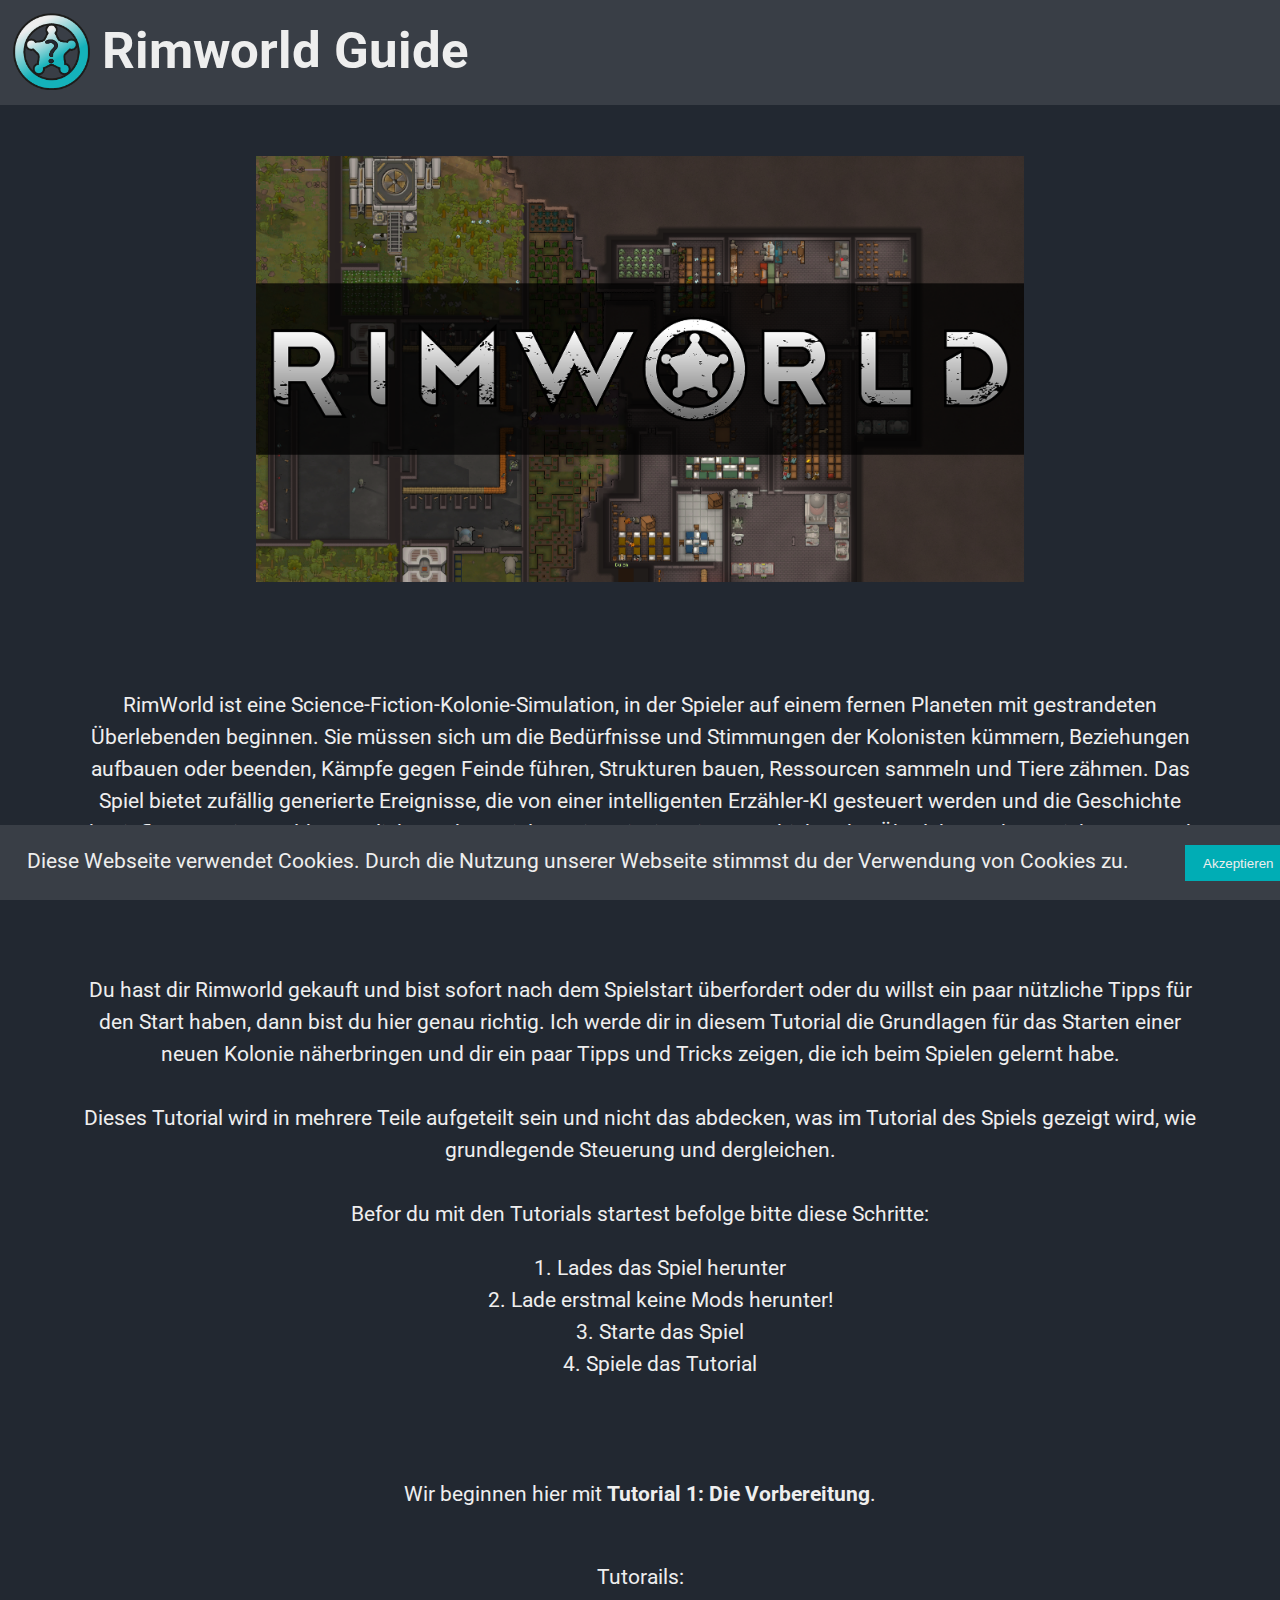
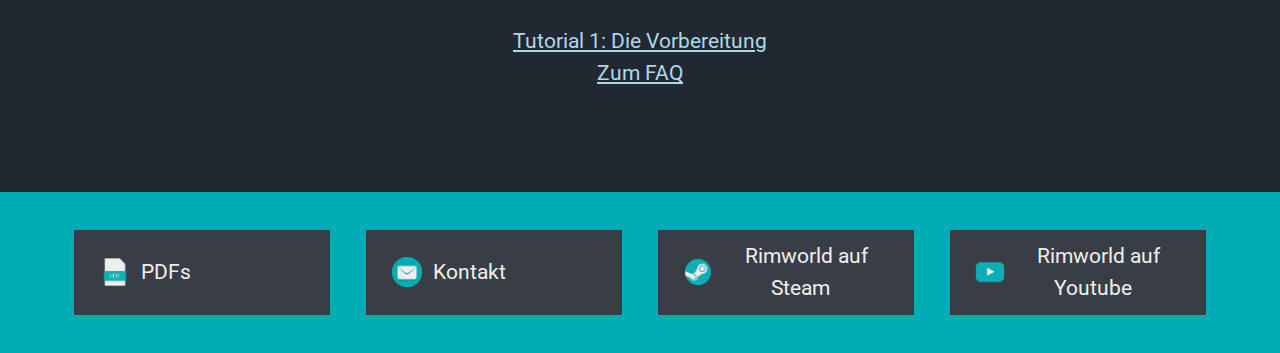
<file: index.html>
<!DOCTYPE html>
<html>
    <head>
        <meta charset="UTF-8" />
        <link rel="stylesheet" href="main-style.css">
        <title>Rimworld Guide</title>

        <!--Icon oben im Reiter-->
        <link rel="icon" type="image/x-icon" href="Bilder/RimGuideklein.png">

        <!--Für Schriftart von Google fonts-->
        <link rel="preconnect" href="https://fonts.googleapis.com">
        <link rel="preconnect" href="https://fonts.gstatic.com" crossorigin>
        <link
            href="https://fonts.googleapis.com/css2?family=Roboto:wght@300;700&display=swap"
            rel="stylesheet">

        <script src="scripts.js"></script> <!--Scripts einbinden-->
    </head>

    <body onload=cookiecheck()> <!--es wird nach cookies gesucht beim Laden der Seite-->
        <!--Hier ist die Navbar oben an der Seite-->
        <div class="title">
            <img src="Bilder/RimGuideklein.png" alt="Rimworld Giude Logo"
                class="logo">
            Rimworld Guide
        </div>

        <!--Das ist das Titelbild-->
        <div>
            <img src="Bilder/frontimage.png" alt="Rimworld Logo by Pjotre"
                id="frontpicture">
        </div>

        <!--Hier ist der Text auf der Seite-->
        <div class="introtext">
            <p>
                RimWorld ist eine Science-Fiction-Kolonie-Simulation, in der
                Spieler auf einem fernen Planeten mit gestrandeten Überlebenden
                beginnen.
                Sie müssen sich um die Bedürfnisse und Stimmungen der Kolonisten
                kümmern, Beziehungen aufbauen oder beenden, Kämpfe gegen Feinde
                führen, Strukturen bauen, Ressourcen sammeln und Tiere zähmen.
                Das Spiel bietet zufällig generierte Ereignisse, die von einer
                intelligenten Erzähler-KI gesteuert werden und die Geschichte
                beeinflussen.
                RimWorld ermöglicht es den Spielern, eine einzigartige
                Geschichte des Überlebens, der Beziehungen und des Aufbaus zu
                erleben, während sie den Planeten erkunden und ihre Kolonie
                entwickeln.
            </p>
        </div>
        <div class="introtext">
            <p>
                Du hast dir Rimworld gekauft und bist sofort nach dem Spielstart
                überfordert oder du willst ein paar nützliche Tipps für den
                Start haben, dann bist du hier genau richtig.
                Ich werde dir in diesem Tutorial die Grundlagen für das Starten
                einer neuen Kolonie näherbringen und dir ein paar Tipps und
                Tricks zeigen, die ich beim Spielen gelernt habe.
                <br><br>
                Dieses Tutorial wird in mehrere Teile aufgeteilt sein und nicht
                das abdecken, was im Tutorial des Spiels gezeigt wird, wie
                grundlegende Steuerung und dergleichen.
                <br><br>
                Befor du mit den Tutorials startest befolge bitte diese
                Schritte:
            </p>
            <ol style="padding-bottom: 4%;">
                <li>Lades das Spiel herunter</li>
                <li>Lade erstmal keine Mods herunter!</li>
                <li>Starte das Spiel</li>
                <li>Spiele das Tutorial</li>
            </ol>
            <p>
                <br>Wir beginnen hier mit <b>Tutorial 1: Die Vorbereitung</b>.
            </p>
        </div>

        <!--Das hier ist die Liste mit Links für die anderen Seiten-->
        <div class="tutolist">
            <li>Tutorails:</li>
            <li><a href="tuto1.html"><br>Tutorial 1: Die Vorbereitung</a></li>
            <li><a href="faq.html">Zum FAQ</a></li>
        </div>

        <!-- Das ist die Navbar ganz unten mit Buttons-->
        <div class="info">
            <a class="infobutton" target="_blank"
                href="Dateien/Rimworld Guide.pdf"><img src="Bilder/pdf icon.png"
                    style="height: 30px; width: 30px;">&ensp;PDFs</a>
            <a class="infobutton" href="##" onclick=openPopup()><img
                    src="Bilder/mail icon.png"
                    style="height: 30px; width: 30px;">&ensp;Kontakt</a>
            <a class="infobutton" target="_blank"
                href="https://store.steampowered.com/app/294100/RimWorld/"><img
                    src="Bilder/steam icon.png"
                    style="height: 30px; width: 30px;">&ensp;Rimworld auf Steam</a>
            <a class="infobutton" target="_blank"
                href="https://www.youtube.com/@tynansylvester/featured"><img
                    src="Bilder/youtube icon.png"
                    style="height: 30px; width: 30px;">&ensp;Rimworld auf
                Youtube</a>
        </div>

        <!-- Das ist das popup, das später mit Javascript sichtbar gemacht wird-->
        <div id="popup" class="popup">
            <span class="close-button" onclick=closePopup()>&times;</span>
            <h2>Unser Kontakt</h2>
            <p>rimguide@info.de</p>
        </div>

        <!-- Das ist das Cookiebanner das am Start der Seite angezeigt wird-->
        <div class="cookie-banner">
            Diese Webseite verwendet Cookies. Durch die Nutzung unserer Webseite
            stimmst du der Verwendung von Cookies zu.
            <button id="cookiebutton" onclick=acceptCookies()>Akzeptieren</button>
        </div>
    </body>
</html>
</file>
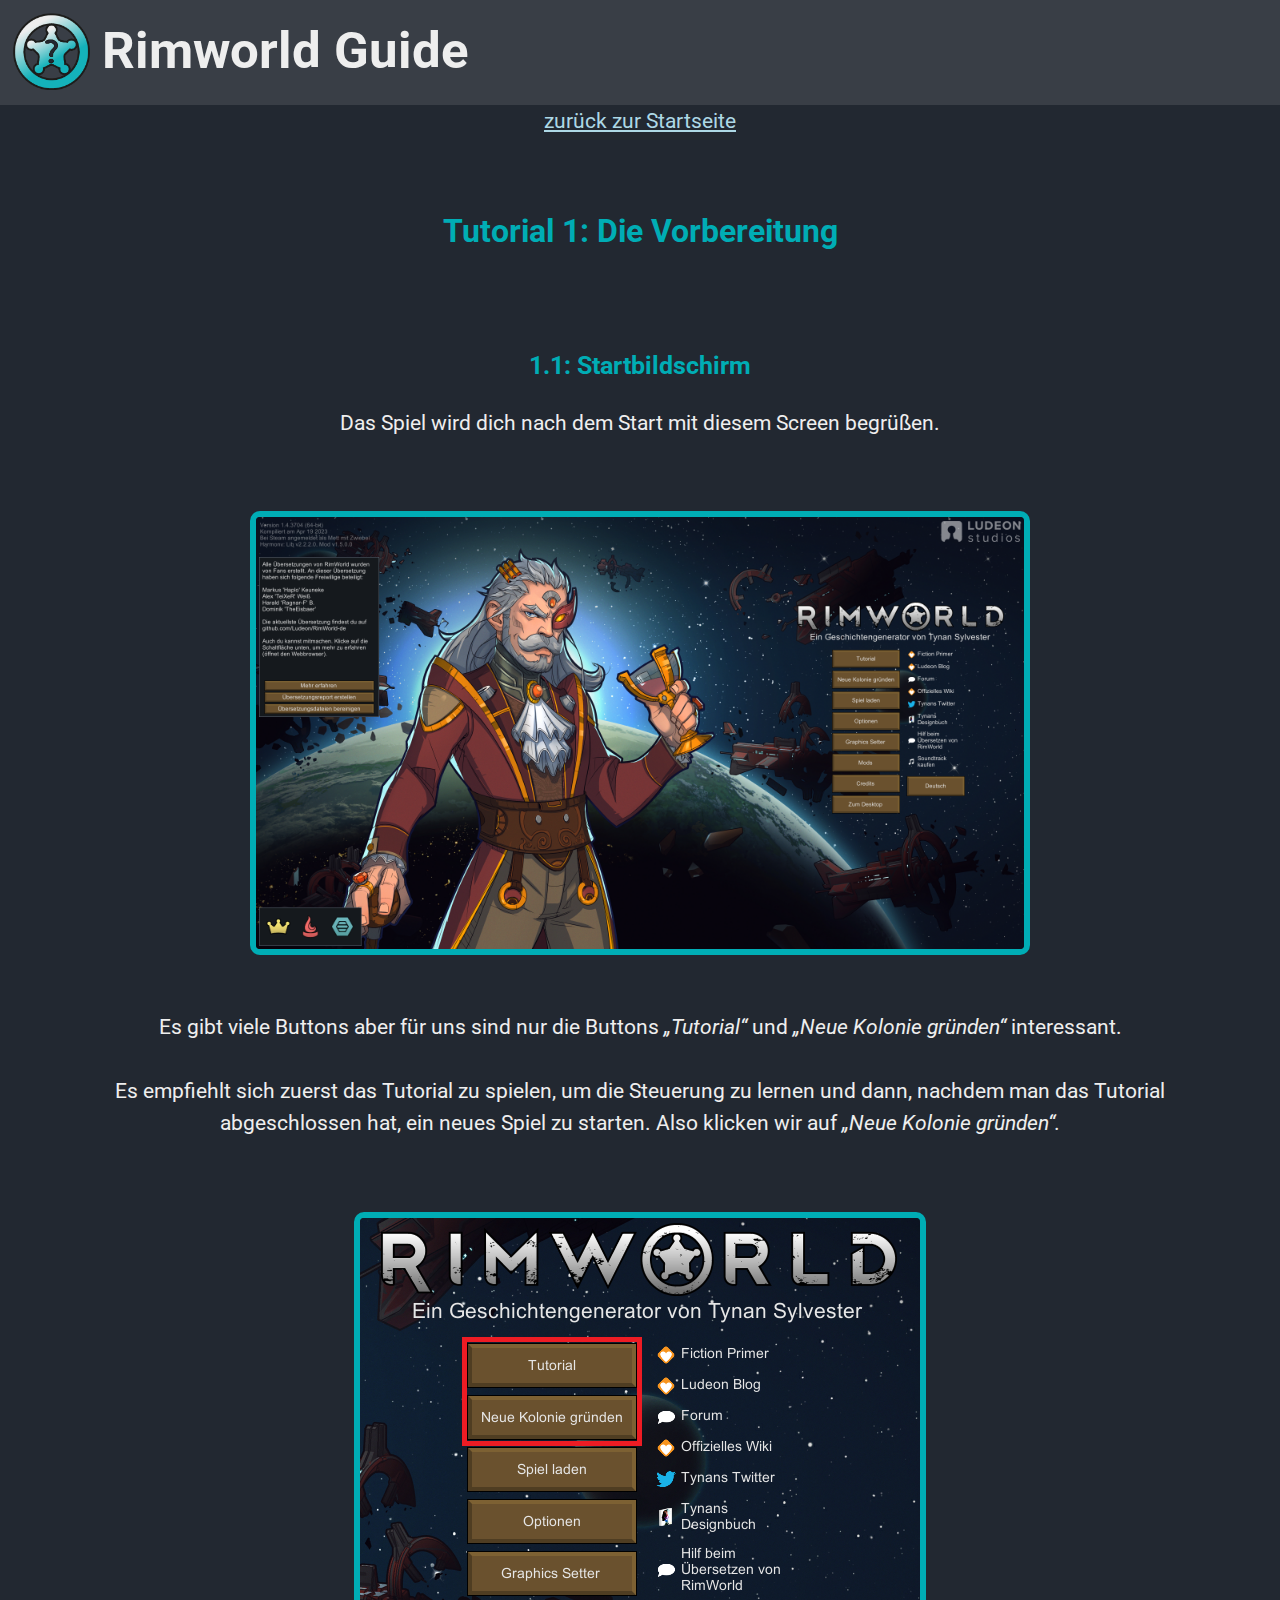
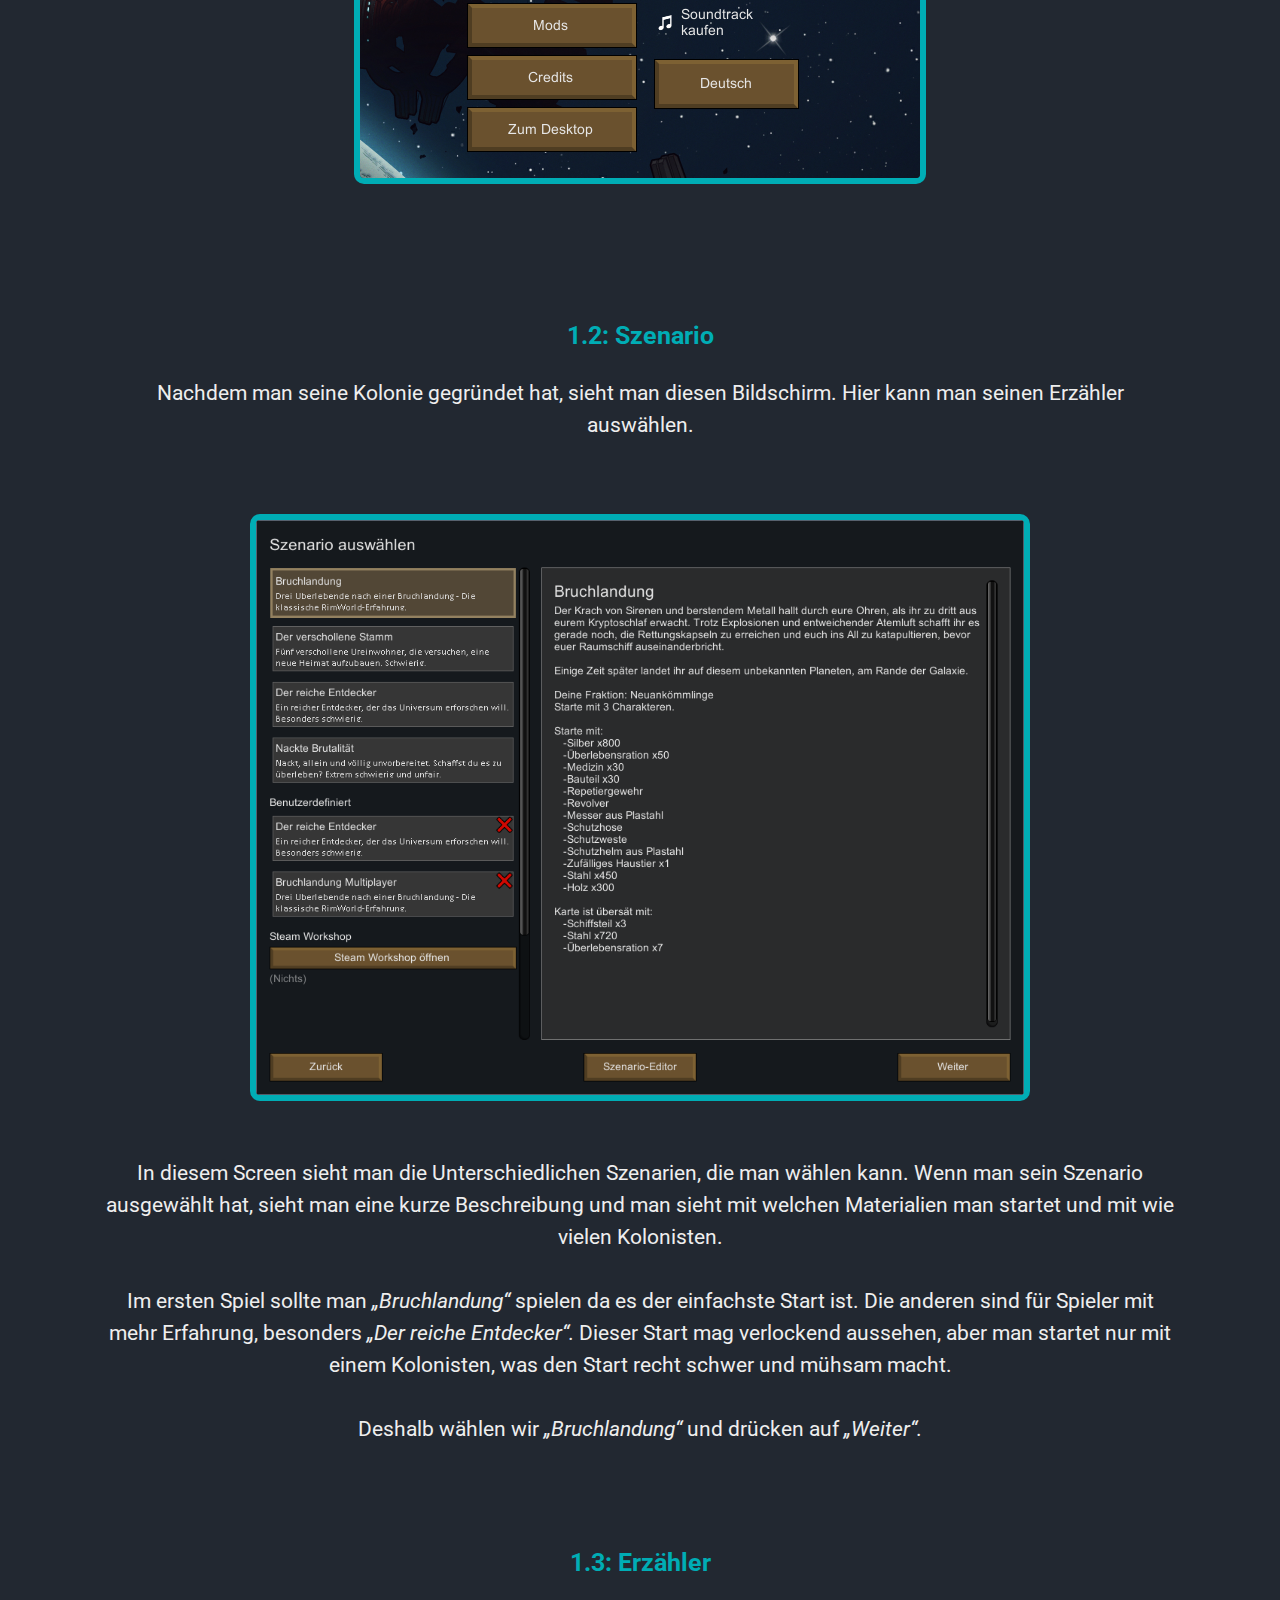
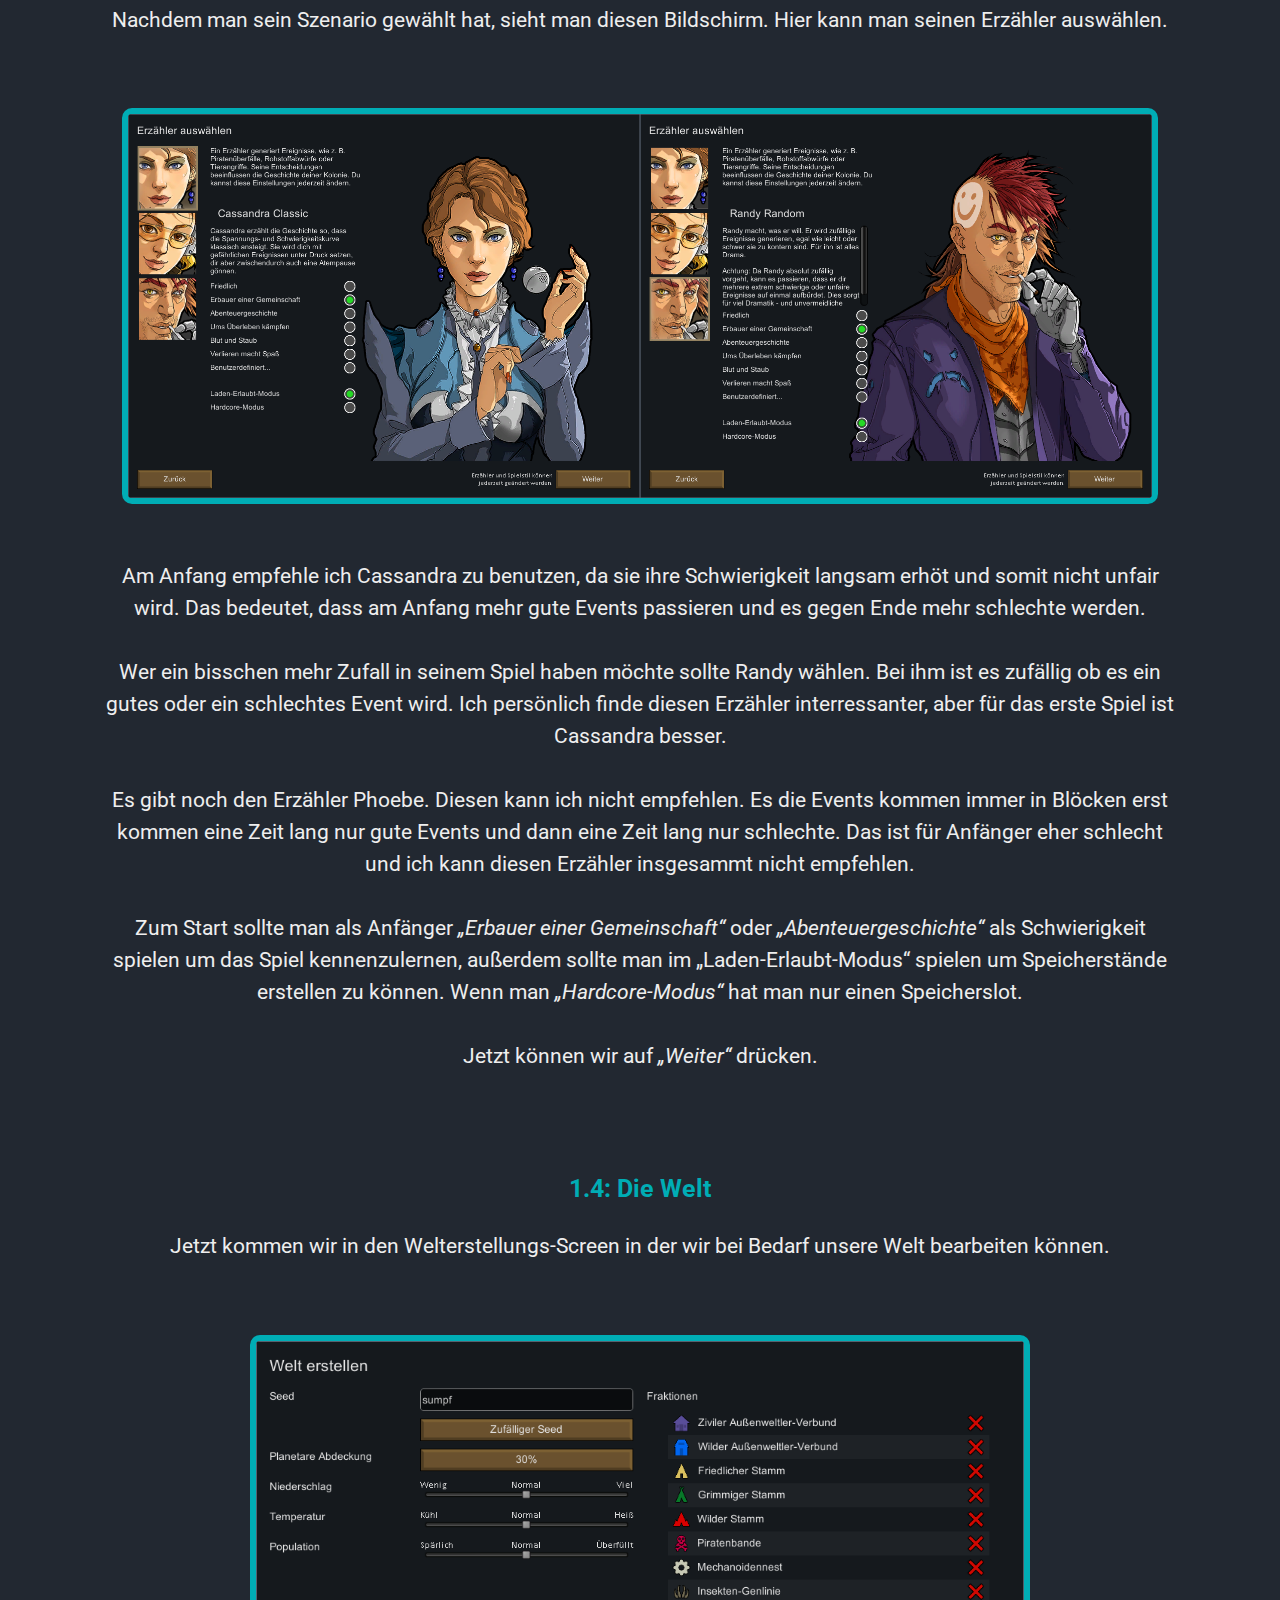
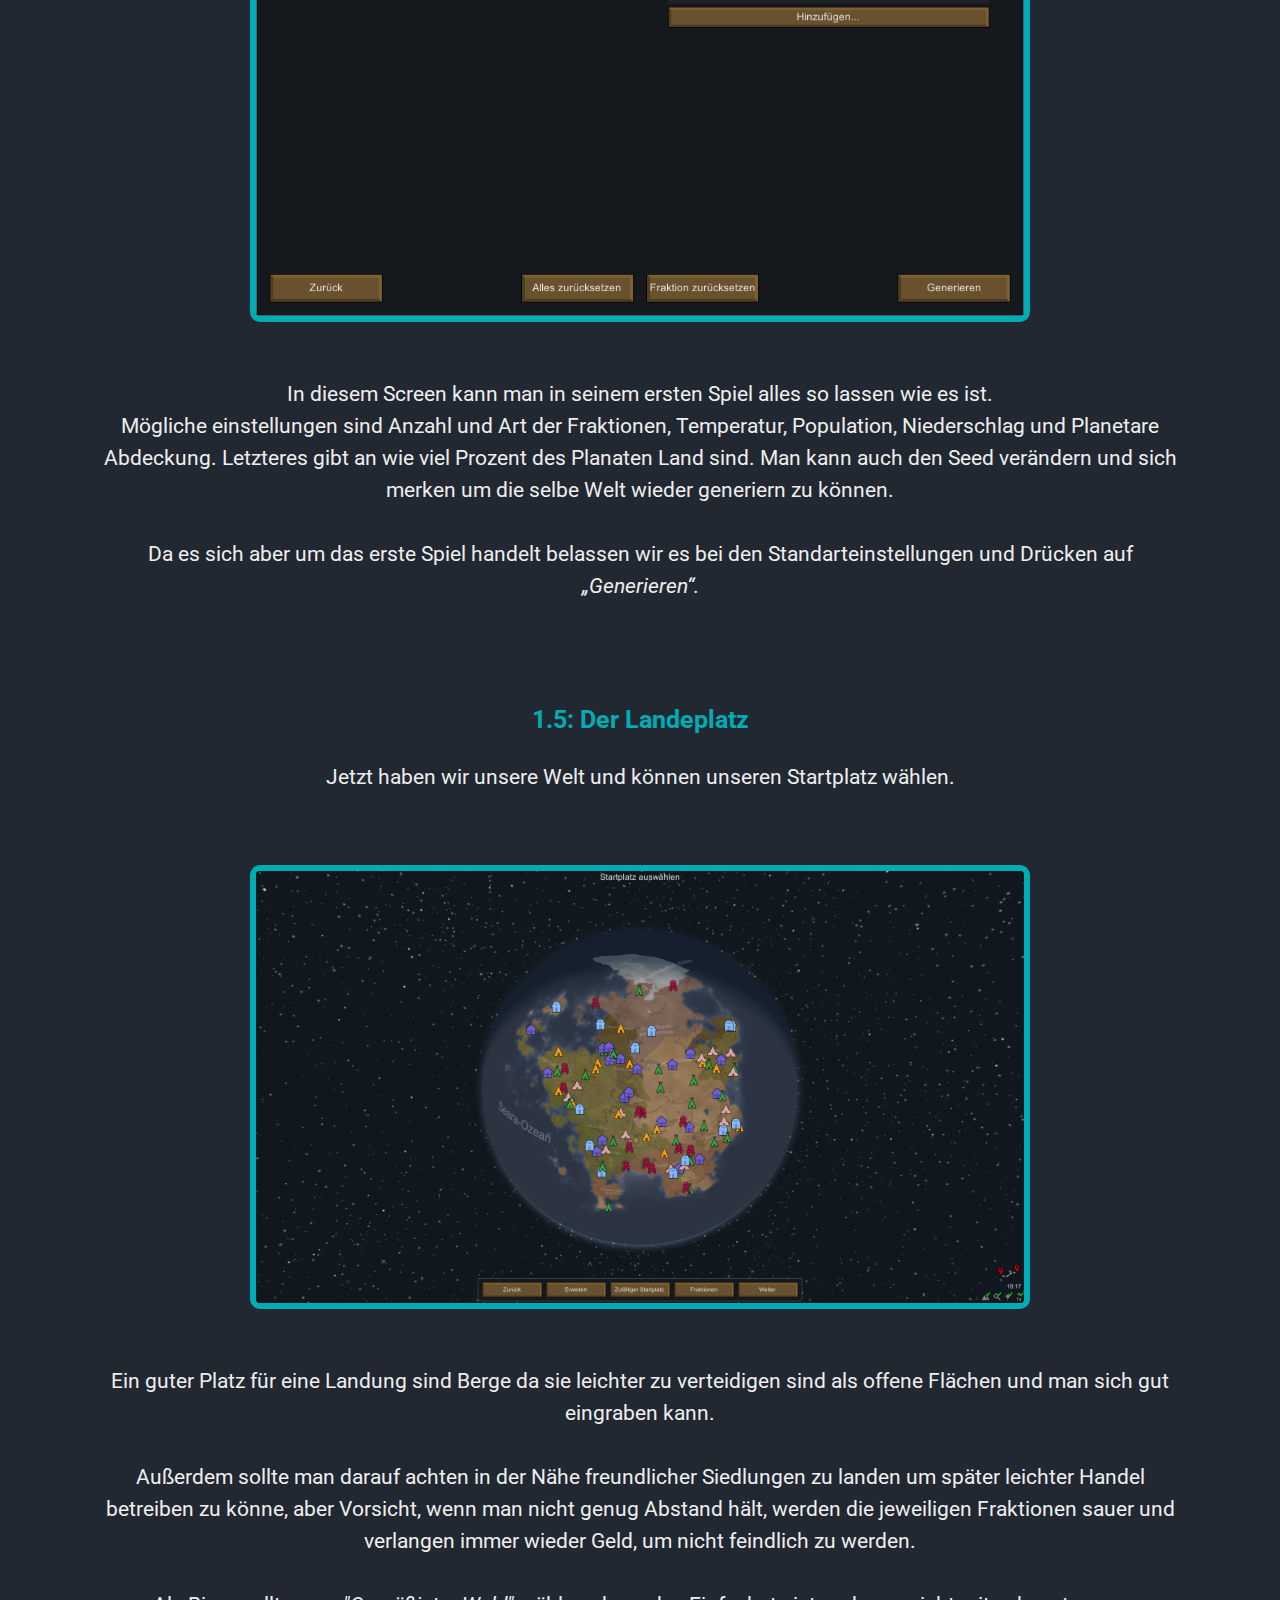
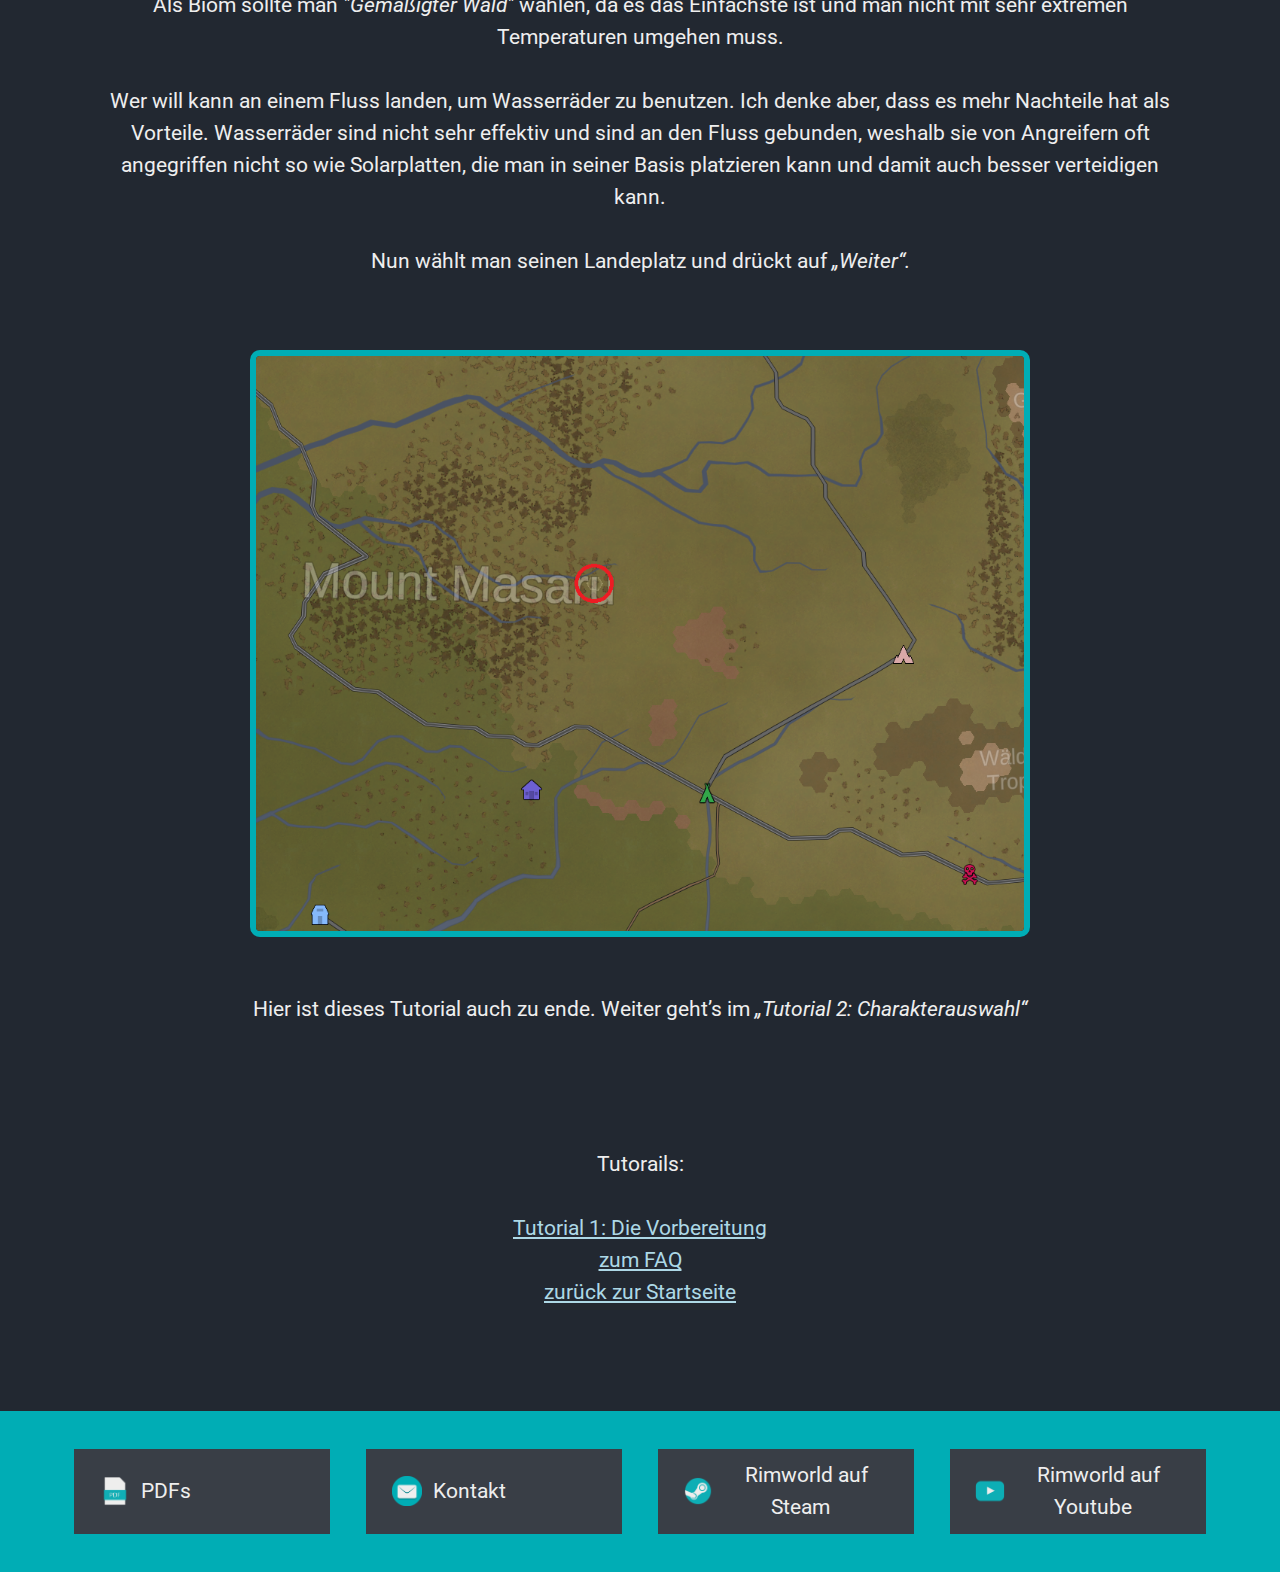
<file: tuto1.html>
<!DOCTYPE html>
<html>
    <head>
        <meta charset="UTF-8" />
        <link rel="stylesheet" href="tuto1-style.css">
        <title>Rimworld Guide Tutorial 1</title>
        <link rel="icon" type="image/x-icon" href="Bilder/RimGuideklein.png">

        <link rel="preconnect" href="https://fonts.googleapis.com">
        <link rel="preconnect" href="https://fonts.gstatic.com" crossorigin>
        <link
            href="https://fonts.googleapis.com/css2?family=Roboto:wght@300;700&display=swap"
            rel="stylesheet">

        <script src="scripts.js"></script>
    </head>
    <body>
        <div class="title">
            <img src="Bilder/RimGuideklein.png" alt="Rimworld Giude Logo"
                class="logo">
            Rimworld Guide
        </div>
        <div class="text">
            <a href="index.html">zurück zur Startseite</a>
            <h2>Tutorial 1: Die Vorbereitung</h2>
            <h3>1.1: Startbildschirm</h3>
            <p>
                Das Spiel wird dich nach dem Start mit diesem Screen begrüßen.
            </p>
            <img src="Bilder/1startmenu.png" alt class="image">
            <p>
                Es gibt viele Buttons aber für uns sind nur die Buttons <i>„Tutorial“</i>
                und <i>„Neue Kolonie gründen“</i> interessant.
                <br><br>
                Es empfiehlt sich zuerst das Tutorial zu spielen, um die
                Steuerung zu lernen und dann, nachdem man das Tutorial
                abgeschlossen hat, ein neues Spiel zu starten.
                Also klicken wir auf <i>„Neue Kolonie gründen“.</i>
            </p>
            <img src="Bilder/1startmenubuttons.png" alt class="image">
            <h3>1.2: Szenario</h3>
            <p>
                Nachdem man seine Kolonie gegründet hat, sieht man diesen
                Bildschirm.
                Hier kann man seinen Erzähler auswählen.
            </p>
            <img src="Bilder/1szenario.png" alt class="image">
            <p>
                In diesem Screen sieht man die Unterschiedlichen Szenarien, die
                man wählen kann.
                Wenn man sein Szenario ausgewählt hat, sieht man eine kurze
                Beschreibung und man sieht mit welchen Materialien man startet
                und mit wie vielen Kolonisten.
                <br><br>
                Im ersten Spiel sollte man <i>„Bruchlandung“</i> spielen da es
                der einfachste Start ist.
                Die anderen sind für Spieler mit mehr Erfahrung, besonders <i>„Der
                    reiche Entdecker“.</i>
                Dieser Start mag verlockend aussehen, aber man startet nur mit
                einem Kolonisten, was den Start recht schwer und mühsam macht.
                <br><br>
                Deshalb wählen wir <i>„Bruchlandung“</i> und drücken auf <i>„Weiter“.</i>
            </p>
            <h3>1.3: Erzähler</h3>
            <p>
                Nachdem man sein Szenario gewählt hat, sieht man diesen
                Bildschirm.
                Hier kann man seinen Erzähler auswählen.
            </p>
            <img src="Bilder/1randy_Cassandra.png" alt class="image"
                style="max-width: 80%;">
            <p>
                Am Anfang empfehle ich Cassandra zu benutzen, da sie ihre
                Schwierigkeit langsam erhöt und somit nicht unfair wird.
                Das bedeutet, dass am Anfang mehr gute Events passieren und es
                gegen Ende mehr schlechte werden.
                <br><br>
                Wer ein bisschen mehr Zufall in seinem Spiel haben möchte sollte
                Randy wählen.
                Bei ihm ist es zufällig ob es ein gutes oder ein schlechtes
                Event wird.
                Ich persönlich finde diesen Erzähler interressanter, aber für
                das erste Spiel ist Cassandra besser.
                <br><br>
                Es gibt noch den Erzähler Phoebe. Diesen kann ich nicht
                empfehlen.
                Es die Events kommen immer in Blöcken erst kommen eine Zeit lang
                nur gute Events und dann eine Zeit lang nur schlechte.
                Das ist für Anfänger eher schlecht und ich kann diesen Erzähler
                insgesammt nicht empfehlen.
                <br><br>
                Zum Start sollte man als Anfänger <i>„Erbauer einer
                    Gemeinschaft“</i> oder <i>„Abenteuergeschichte“</i> als
                Schwierigkeit spielen um das Spiel kennenzulernen,
                außerdem sollte man im „Laden-Erlaubt-Modus“ spielen um
                Speicherstände erstellen zu können.
                Wenn man <i>„Hardcore-Modus“</i> hat man nur einen Speicherslot.
                <br><br>
                Jetzt können wir auf <i>„Weiter“</i> drücken.
            </p>
            <h3>1.4: Die Welt</h3>
            <p>
                Jetzt kommen wir in den Welterstellungs-Screen in der wir bei
                Bedarf unsere Welt bearbeiten können.
            </p>
            <img src="Bilder/1generation.png" alt class="image">
            <p>
                In diesem Screen kann man in seinem ersten Spiel alles so lassen
                wie es ist. <br>
                Mögliche einstellungen sind Anzahl und Art der Fraktionen,
                Temperatur, Population, Niederschlag und Planetare Abdeckung.
                Letzteres gibt an wie viel Prozent des Planaten Land sind. Man
                kann auch den Seed verändern und sich merken um die selbe Welt
                wieder generiern zu können.
                <br><br>
                Da es sich aber um das erste Spiel handelt belassen wir es bei
                den Standarteinstellungen und Drücken auf <i>„Generieren“.</i>
            </p>
            <h3>1.5: Der Landeplatz</h3>
            <p>
                Jetzt haben wir unsere Welt und können unseren Startplatz
                wählen.
            </p>
            <img src="Bilder/1weltges.png" alt class="image">
            <p>
                Ein guter Platz für eine Landung sind Berge da sie leichter zu
                verteidigen sind als offene Flächen und man sich gut eingraben
                kann.
                <br><br>
                Außerdem sollte man darauf achten in der Nähe freundlicher
                Siedlungen zu landen um später leichter Handel betreiben zu
                könne, aber Vorsicht, wenn man nicht genug Abstand hält,
                werden die jeweiligen Fraktionen sauer und verlangen immer
                wieder Geld, um nicht feindlich zu werden.
                <br><br>
                Als Biom sollte man <i>"Gemäßigter Wald"</i> wählen, da es das
                Einfachste ist und man nicht mit sehr extremen Temperaturen
                umgehen muss.
                <br><br>
                Wer will kann an einem Fluss landen, um Wasserräder zu benutzen.
                Ich denke aber, dass es mehr Nachteile hat als Vorteile.
                Wasserräder sind nicht sehr effektiv und sind an den Fluss
                gebunden, weshalb sie von Angreifern oft angegriffen nicht so
                wie Solarplatten,
                die man in seiner Basis platzieren kann und damit auch besser
                verteidigen kann.
                <br><br>
                Nun wählt man seinen Landeplatz und drückt auf <i>„Weiter“.</i>
            </p>
            <img src="Bilder/1weltzoom.png" alt class="image">
            <p>
                Hier ist dieses Tutorial auch zu ende. Weiter geht’s im <i>„Tutorial
                    2: Charakterauswahl“</i>
            </p>
        </div>
        <div class="tutolist">
            <li>Tutorails:</li>
            <li><a href="tuto1.html"><br>Tutorial 1: Die Vorbereitung</a></li>
            <li><a href="faq.html">zum FAQ</a></li>
            <li><a href="index.html">zurück zur Startseite</a></li>
        </div>
        <div class="info">
            <a class="infobutton" target="_blank"
                href="Dateien/Rimworld Guide.pdf"><img src="Bilder/pdf icon.png"
                    style="height: 30px; width: 30px;">&ensp;PDFs</a>
            <a class="infobutton" href="##" onclick="openPopup()"><img
                    src="Bilder/mail icon.png"
                    style="height: 30px; width: 30px;">&ensp;Kontakt</a>
            <a class="infobutton" target="_blank"
                href="https://store.steampowered.com/app/294100/RimWorld/"><img
                    src="Bilder/steam icon.png"
                    style="height: 30px; width: 30px;">&ensp;Rimworld auf Steam</a>
            <a class="infobutton" target="_blank"
                href="https://www.youtube.com/@tynansylvester/featured"><img
                    src="Bilder/youtube icon.png"
                    style="height: 30px; width: 30px;">&ensp;Rimworld auf
                Youtube</a>
        </div>
        <div id="popup" class="popup">
            <span class="close-button" onclick="closePopup()">&times;</span>
            <h2>Unser Kontakt</h2>
            <p>rimguide@info.de</p>
        </div>
    </body>
</file>
<file: main-style.css>
/* 
Farben:
https://colorhunt.co/palette/222831393e4600adb5eeeeee
*/


body{
    background-color: #222831;
    color: #EEEEEE;
    text-align: center;
    margin: 0; /**margin und padding auf 0 standartmäßig, damit man weniger schreiben muss */
    padding: 0;
    font-family: 'Roboto', sans-serif;     /**Google fonts Schriftart verwenden*/
    font-size: 16pt; /**Schriftgröße überall */
    line-height: 150%; /**Abstand zwischen Zeilen*/
}

/**Einstellungen für allgemeine Tags */
a:hover {
    color: purple;
}
a{
    color: lightblue;
}
ol{
    text-align: center;
    list-style-position: inside; /**macht die Nummern in die Mitte */
}
h2{
    padding-top: 4%;
    color:#00ADB5;
}

/**Titelbild */
#frontpicture{
    padding: 4% 8% 2% 8%;
    max-width: 60%; /**maximale Breite des Objekts */
    margin: auto;
}

/**Navbar oben*/
.title{
    color: #EEEEEE;
    background-color: #393E46;
    font-size:4vw; /**vw setzt die Größe anhand der Fenstergröße*/
    display: flex; /**ermöglicht es Elemte im div leichter anzuordnen*/
    padding-bottom: 0.2%;
    font-weight: 700;
    align-items: center;
}
.logo{
    width: 6%;
    height: 6%;
    padding: 1%;
}

/**Einstellungen für den Text*/
.introtext
{
    padding-top: 4%;
    padding-left: 6%;
    padding-right: 6%;
    text-align: center;
}

/**Liste der Links zu den anderen Seiten */
.tutolist{
    margin-top: 4%;
    margin-bottom: 8%;
    list-style-type: none;
}

/**Navbar unten */
.info{
    color: #EEEEEE;
    background-color: #00ADB5;
    display: flex;
    justify-content: space-evenly;
    padding: 3%;
    list-style-type: none;
    margin-top: 4%;
}
.infobutton{
    display: inline-block;
    padding: 0.8vw 2vw;
    background-color: #393E46;
    color: #EEEEEE;
    text-decoration: none;
    text-align: center;
    border: none;
    border-radius: px;
    display: flex;
    align-items: center;
    width: 16vw;
    height: auto;
}
.infobutton:hover{
    color: purple;
}

/**Kontaktpopup */
.popup {
    position: fixed;
    top: 50%;
    left: 50%;
    transform: translate(-50%, -50%); /**positioniert die Box in der Mitte */
    width: 300px;
    padding: 20px;
    background-color: #393E46;
    box-shadow: 0 2px 5px #000000; /**Schatten für die Box */
    display: none;
}
.close-button {
    position: absolute;
    top: 10px;
    right: 10px;
    cursor: pointer;
}

/**Cookiebanner */
.cookie-banner {
    position: fixed;
    bottom: 0;
    left: 0;
    width: 100%;
    background-color: #393E46;
    padding: 1.5vw;
    text-align: center;
}
.cookie-banner button {
    background-color: #00ADB5;
    color: #EEEEEE;
    padding: 0.8vw 1.4vw;
    margin-left: 4%;
    border: none;
    cursor: pointer;
}
</file>
<file: tuto1-style.css>
/* 
Farben:
https://colorhunt.co/palette/222831393e4600adb5eeeeee
*/

body{
    background-color: #222831;
    color: #EEEEEE;
    text-align: center;
    margin: 0;
    padding: 0;
    font-family: 'Roboto', sans-serif;
    font-size: 16pt;
    line-height: 150%;
}
a:hover {
    color: purple;
}
a{
    color: lightblue;
}
p{
    padding: 0% 8% 0% 8%;
}
h2{
    padding-top: 4%;
    color:#00ADB5;
}
h3{
    padding-top: 6%;
    color:#00ADB5;
}
.text{
    padding-bottom: 4%;
}
.image{
    margin: 4% 8% 2% 8%;
    max-width: 60%;
    border: 6px solid  #00ADB5;
    border-radius: 10px;
}
.title{
    color: #EEEEEE;
    background-color: #393E46;
    font-size:4vw;
    display: flex;
    padding-bottom: 0.2%;
    font-weight: 700;
    align-items: center;
}
.logo{
    width: 6%;
    height: 6%;
    padding: 1%;
}
.info{
    color: #EEEEEE;
    background-color: #00ADB5;
    display: flex;
    justify-content: space-evenly;
    padding: 3%;
    list-style-type: none;
    margin-top: 4%;
}
.tutolist{
    margin-top: 4%;
    margin-bottom: 8%;
    list-style-type: none;
}
.infobutton:hover{
    color: purple;
}
.infobutton{
    display: inline-block;
    padding: 0.8vw 2vw;
    background-color: #393E46;
    color: #EEEEEE;
    text-decoration: none;
    text-align: center;
    border: none;
    border-radius: px;
    display: flex;
    align-items: center;
    width: 16vw;
    height: auto;
}
.popup {
    position: fixed;
    top: 50%;
    left: 50%;
    transform: translate(-50%, -50%);
    width: 300px;
    padding: 20px;
    background-color: #393E46;
    box-shadow: 0 2px 5px #000000;
    display: none;
}
.close-button {
    position: absolute;
    top: 10px;
    right: 10px;
    cursor: pointer;
}
</file>
